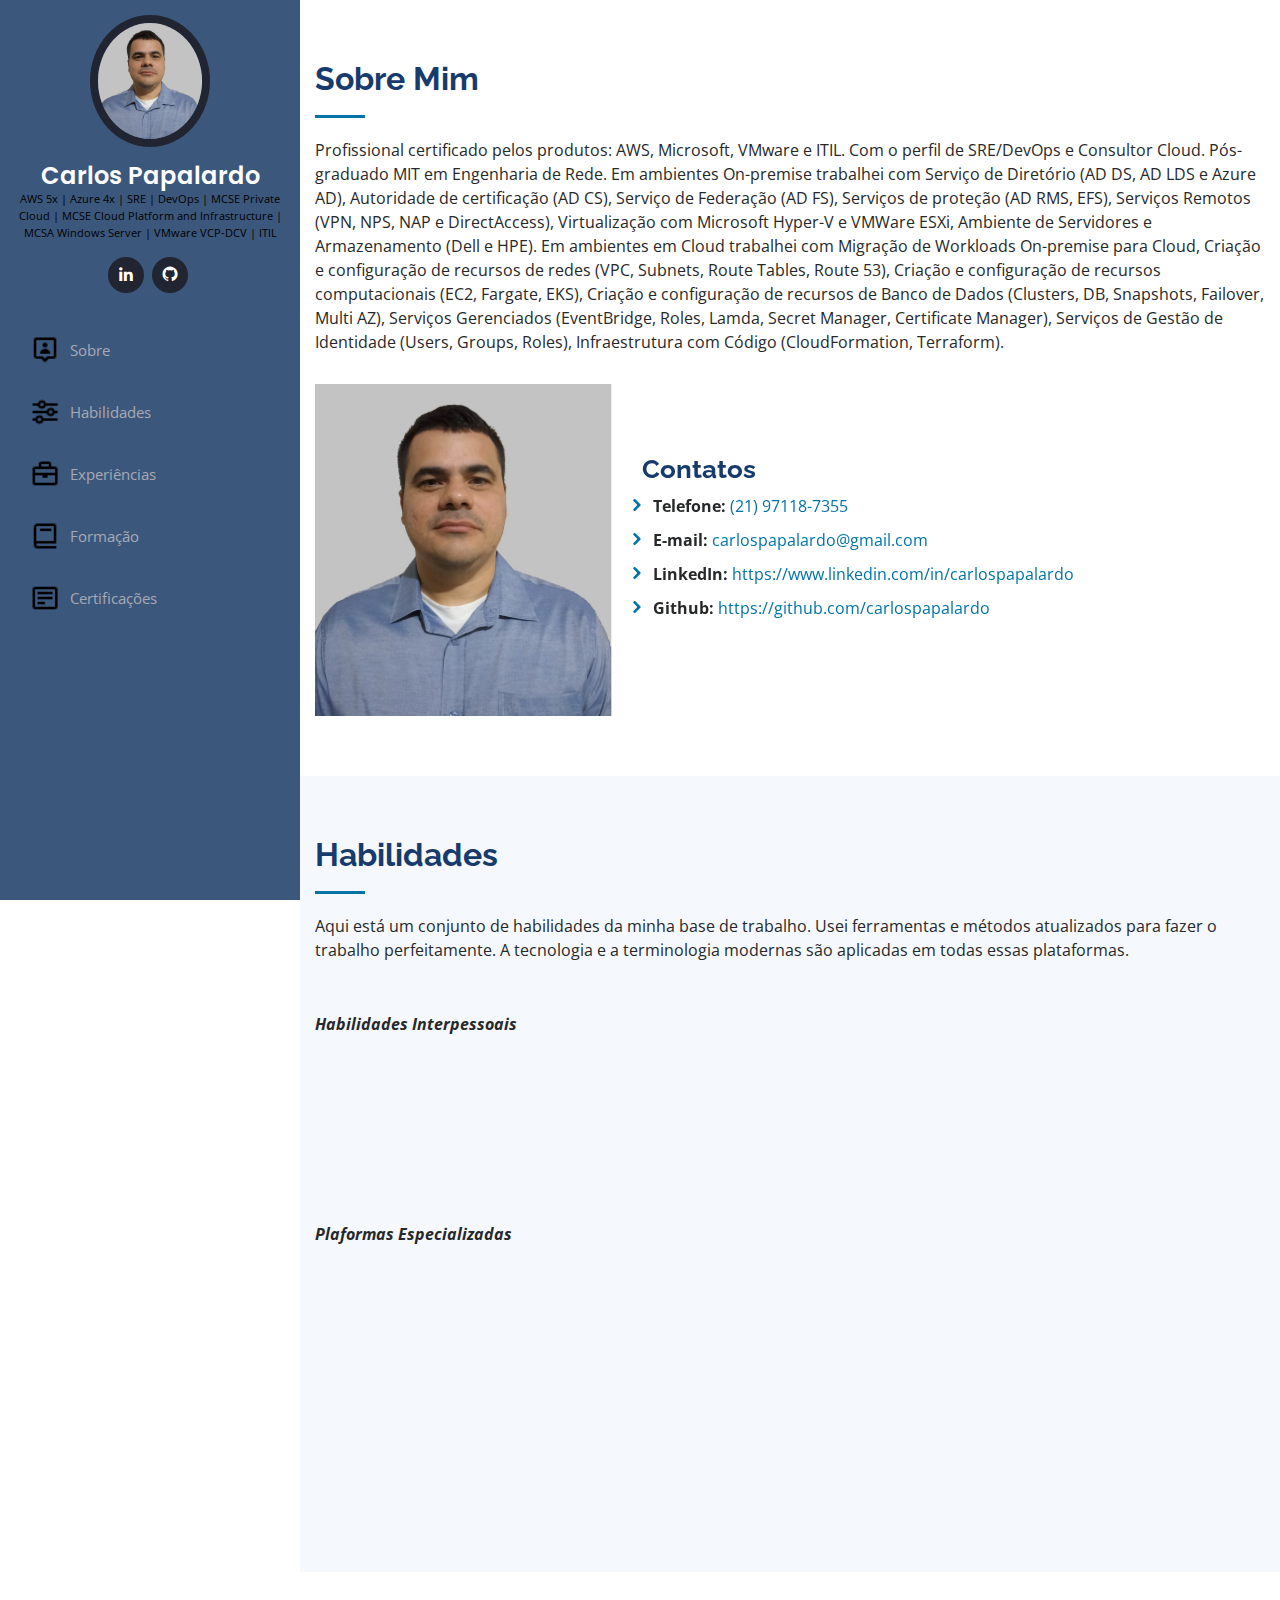
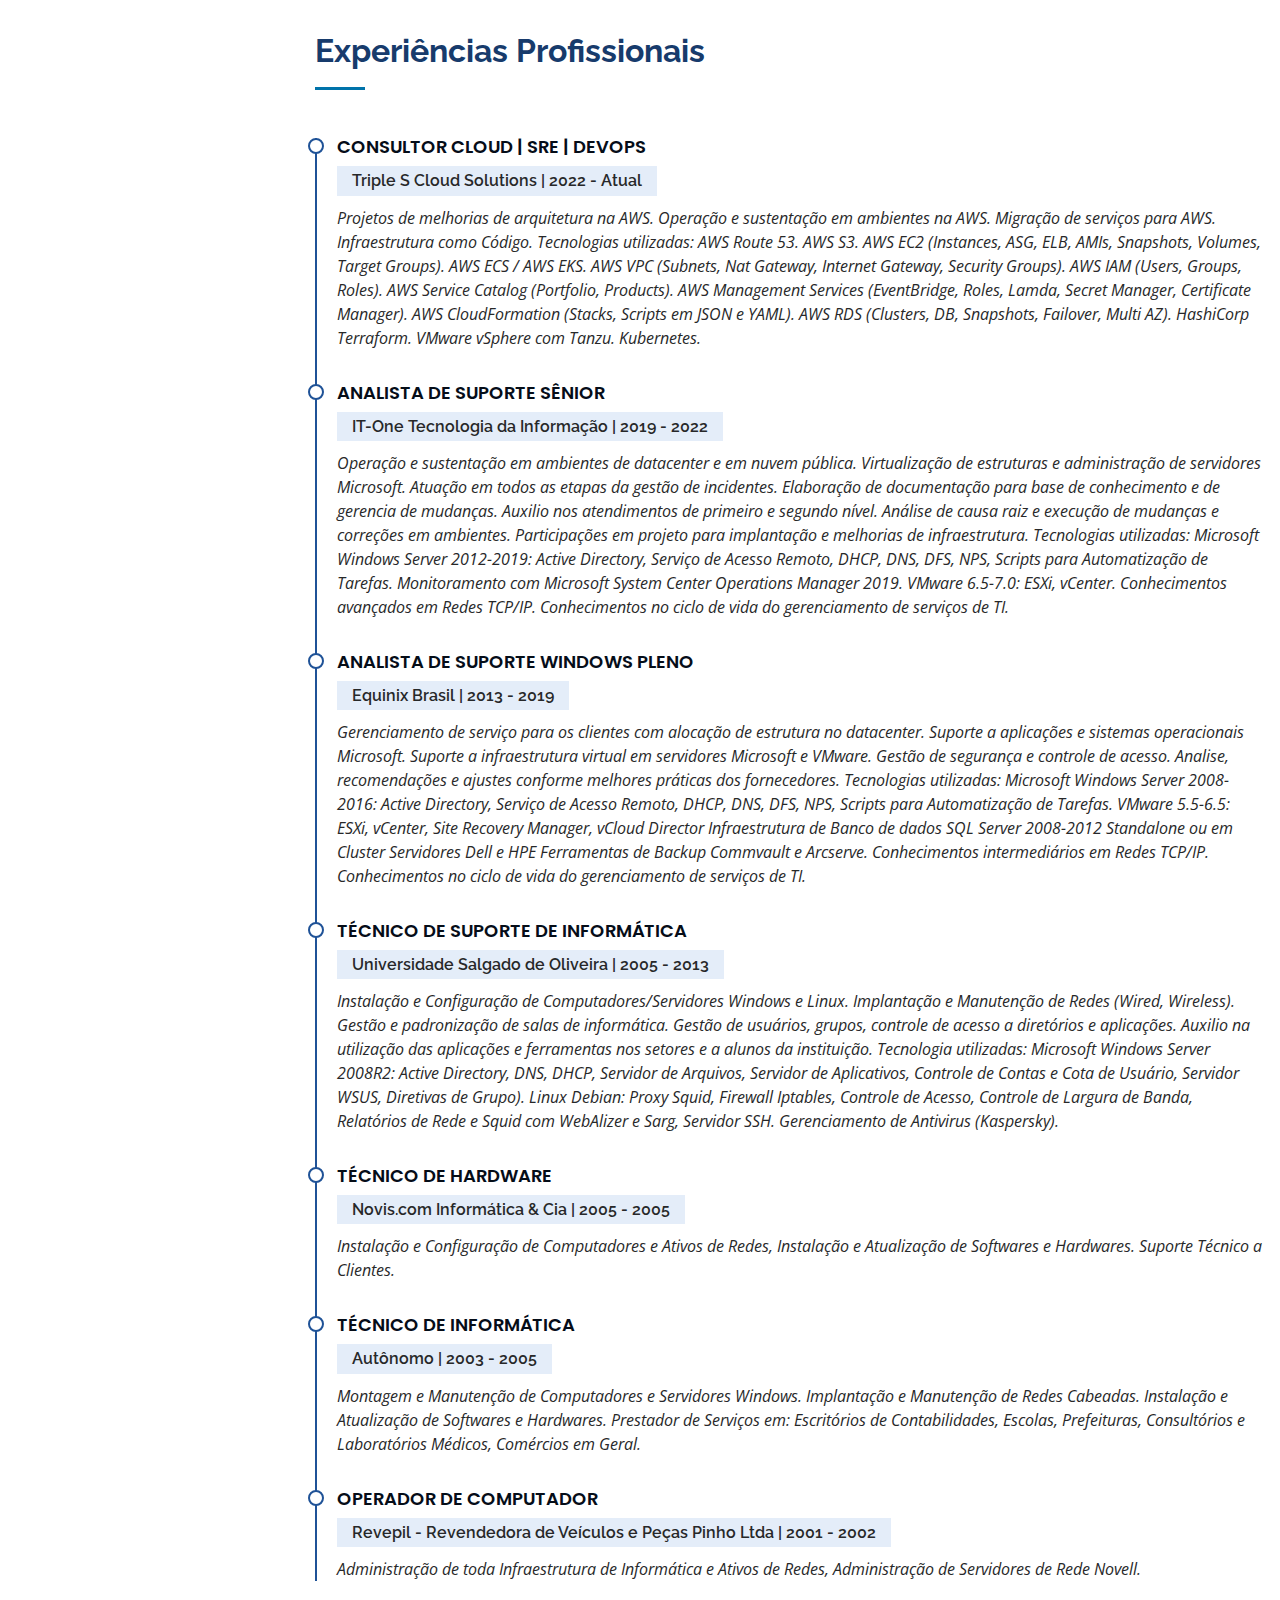
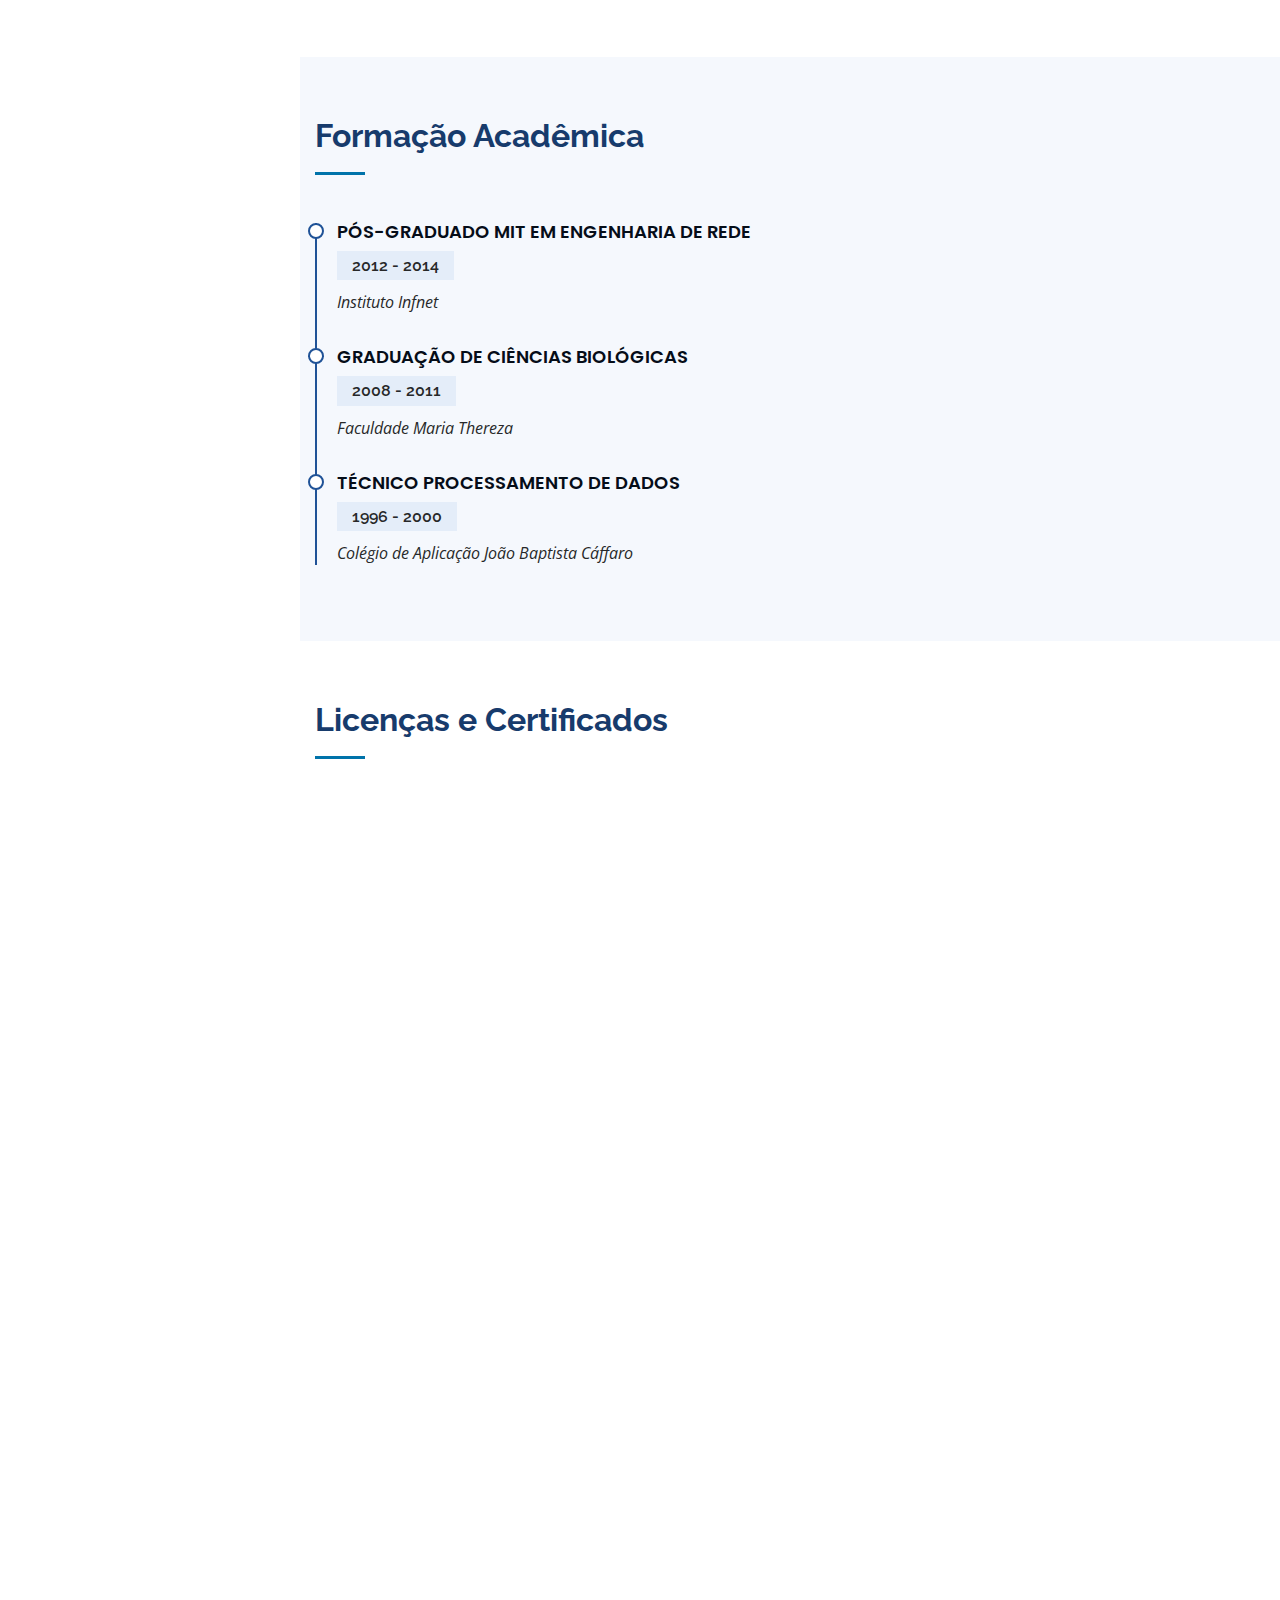
<file: index.html>
<!DOCTYPE html>
<html lang="en">

<head>
  <meta charset="UTF-8">
  <meta name="viewport" content="width=device-width, initial-scale=1.0">
  <title>Carlos Papalardo</title>

   <!-- Favicons -->
   <link href="assets/img/user-pin.png" rel="icon">
   <link href="assets/img/user-pin.png" rel="apple-touch-icon">
 
   <!-- Google Fonts -->
   <link
     href="https://fonts.googleapis.com/css?family=Open+Sans:300,300i,400,400i,600,600i,700,700i|Raleway:300,300i,400,400i,500,500i,600,600i,700,700i|Poppins:300,300i,400,400i,500,500i,600,600i,700,700i&display=swap"
     rel="stylesheet">
 
   <!-- Vendor CSS Files -->
   <link href="assets/vendor/bootstrap/css/bootstrap.min.css" rel="stylesheet">
   <link href="assets/vendor/icofont/icofont.min.css" rel="stylesheet">
   <link href="assets/vendor/boxicons/css/boxicons.min.css" rel="stylesheet">
   <link href="assets/vendor/venobox/venobox.css" rel="stylesheet">
   <link href="assets/vendor/owl.carousel/assets/owl.carousel.min.css" rel="stylesheet">
   <link href="assets/vendor/aos/aos.css" rel="stylesheet">
 
   <!-- Template Main CSS File -->
   <link href="assets/css/style.css" rel="stylesheet">
  </head>

  <body>

  <!-- ======= Mobile nav toggle button ======= -->
  <button type="button" class="mobile-nav-toggle d-xl-none" aria-label="Right Align"><i class="icofont-navigation-menu"></i></button>

  <!-- ======= Header ======= -->
  <header id="header">
    <div class="d-flex flex-column">
      <div class="profile">
        <img src="assets/img/carlospapalardo.jpg" alt="Carlos Papalardo" class="img-fluid rounded-circle" width="512" height="512">
        <h1 class="text-light"><a href="index.html">Carlos Papalardo</a></h1>
        <p class="text-center" style="font-size: 0.7em; color: black;">AWS 5x | Azure 4x | SRE | DevOps | MCSE Private Cloud | MCSE Cloud Platform and Infrastructure | MCSA Windows Server | VMware VCP-DCV | ITIL</p>
        <div class="social-links mt-3 text-center">
          <a href="https://www.linkedin.com/in/carlospapalardo" class="linkedin" target="_blank"><i class="bx bxl-linkedin"></i></a>
          <a href="https://github.com/carlospapalardo" class="github" target="_blank"><i class="bx bxl-github"></i></a>
        </div>
      </div>
      <nav class="nav-menu">
        <ul>
          <li><a rel="noopener" href="/#about"><img src="assets/img/user-pin.png" alt="Sobre" style="width: 30px; height: 30px; margin-right: 10px;"><span>Sobre</span></a></li>
          <li><a rel="noopener" href="/#skills"><img src="assets/img/slider-alt.png" alt="Habilidades" style="width: 30px; height: 30px; margin-right: 10px;"><span>Habilidades</span></a></li>
          <li><a rel="noopener" href="/#experiences"><img src="assets/img/briefcase.png" alt="Experiências" style="width: 30px; height: 30px; margin-right: 10px;"><span>Experiências</span></a></li>
          <li><a rel="noopener" href="/#educations"><img src="assets/img/book.png" alt="Formação" style="width: 30px; height: 30px; margin-right: 10px;"><span>Formação</span></a></li>
          <li><a rel="noopener" href="/#certifications"><img src="assets/img/detail.png" alt="Certificações" style="width: 30px; height: 30px; margin-right: 10px;"><span>Certificações</span></a></li>
        </ul>
      </nav><!-- .nav-menu -->
      <button type="button" class="mobile-nav-toggle d-xl-none" aria-label="Right Align"><i class="icofont-navigation-menu"></i></button>
    </div>
  </header><!-- End Header -->

  <main id="main">

    <!-- ======= About Section ======= -->
    <section id="about" class="about">
      <div class="container">
        <div class="section-title">
          <h2>Sobre Mim</h2>
          <p>Profissional certificado pelos produtos: AWS, Microsoft, VMware e ITIL. Com o perfil de SRE/DevOps e Consultor Cloud. Pós-graduado MIT em Engenharia de Rede.
            Em ambientes On-premise trabalhei com Serviço de Diretório (AD DS, AD LDS e Azure AD), Autoridade de certificação (AD CS), Serviço de Federação (AD FS), 
            Serviços de proteção (AD RMS, EFS), Serviços Remotos (VPN, NPS, NAP e DirectAccess), Virtualização com Microsoft Hyper-V e VMWare ESXi, Ambiente de Servidores e 
            Armazenamento (Dell e HPE).
            Em ambientes em Cloud trabalhei com Migração de Workloads On-premise para Cloud, Criação e configuração de recursos de redes (VPC, Subnets, Route Tables, Route 53),
            Criação e configuração de recursos computacionais (EC2, Fargate, EKS), Criação e configuração de recursos de Banco de Dados (Clusters, DB, Snapshots, Failover, Multi AZ),
            Serviços Gerenciados (EventBridge, Roles, Lamda, Secret Manager, Certificate Manager), Serviços de Gestão de Identidade (Users, Groups, Roles), Infraestrutura com Código (CloudFormation, Terraform).
          </p>
        </div>
        <div class="row about-me-row">
          <div class="col-lg-4" data-aos="fade-right">
            <img src="assets/img/carlospapalardo.jpg" class="img-fluid profile-image" alt="Carlos Papalardo" width="600" height="570">
          </div>
          <div class="col-lg-8 pt-4 pt-lg-0 content" data-aos="fade-left">
            <h3>Contatos</h3>
            <div class="row">
                <ul>
                  <li><i class="icofont-rounded-right"></i> <strong>Telefone:</strong> <a rel="noopener" href="tel:21971187355">(21) 97118-7355</a></li>
                  <li><i class="icofont-rounded-right"></i> <strong>E-mail:</strong> <a rel="noopener" href="mailto:carlospapalardo@gmail.com">carlospapalardo@gmail.com</a></li>
                  <li><i class="icofont-rounded-right"></i> <strong>LinkedIn:</strong> <a rel="noopener" href="https://www.linkedin.com/in/carlospapalardo">https://www.linkedin.com/in/carlospapalardo</a></li>
                  <li><i class="icofont-rounded-right"></i> <strong>Github:</strong> <a rel="noopener" href="https://github.com/carlospapalardo">https://github.com/carlospapalardo</a></li>                                    
                </ul>
              </div>
            </div>
          </div>
        </div>
      </div>
    </section><!-- End About Section -->

    <!-- ======= Skills Section ======= -->
    <section id="skills" class="skills section-bg">
      <div class="container">
        <div class="section-title">
          <h2>Habilidades</h2>
          <p>Aqui está um conjunto de habilidades da minha base de trabalho. Usei ferramentas e métodos atualizados para fazer o trabalho perfeitamente.
          A tecnologia e a terminologia modernas são aplicadas em todas essas plataformas.
          </p>
        </div>
        <p style="margin-top: 20px;"><strong><i>Habilidades Interpessoais</i></strong></p>
        <div class="row skills-content">
          <div class="col-lg-6" data-aos="fade-up" data-aos-delay="100">
            <div class="progress">
              <span class="skill">Comunicação<i class="val">95%</i></span>
              <div class="progress-bar-wrap">
                <div class="progress-bar" aria-valuenow="95" aria-valuemin="0" aria-valuemax="100"></div>
              </div>
            </div>
            <div class="progress">
              <span class="skill">Auto Desenvolvimento<i class="val">100%</i></span>
              <div class="progress-bar-wrap">
                <div class="progress-bar" aria-valuenow="100" aria-valuemin="0" aria-valuemax="100"></div>
              </div>
            </div>
            <div class="progress">
              <span class="skill">Trabalho em Equipe<i class="val">85%</i></span>
              <div class="progress-bar-wrap">
                <div class="progress-bar" aria-valuenow="85" aria-valuemin="0" aria-valuemax="100"></div>
              </div>
            </div>
          </div>
          <div class="col-lg-6" data-aos="fade-up" data-aos-delay="100">
            <div class="progress">
              <span class="skill">Proatividade<i class="val">100%</i></span>
              <div class="progress-bar-wrap">
                <div class="progress-bar" aria-valuenow="100" aria-valuemin="0" aria-valuemax="100"></div>
              </div>
            </div>
            <div class="progress">
              <span class="skill">Mentalidade de Crescimento<i class="val">95%</i></span>
              <div class="progress-bar-wrap">
                <div class="progress-bar" aria-valuenow="95" aria-valuemin="0" aria-valuemax="100"></div>
              </div>
            </div>
            <div class="progress">
              <span class="skill">Persistência<i class="val">85%</i></span>
              <div class="progress-bar-wrap">
                <div class="progress-bar" aria-valuenow="85" aria-valuemin="0" aria-valuemax="100"></div>
              </div>
            </div>
          </div>
        </div>
        <p style="margin-top: 20px;"><strong><i>Plaformas Especializadas</i></strong></p>
        <div class="row skills-content">
          <div class="col-lg-6" data-aos="fade-up" data-aos-delay="100">
            <div class="progress">
              <span class="skill">AWS<i class="val">85%</i></span>
              <div class="progress-bar-wrap">
                <div class="progress-bar" aria-valuenow="85" aria-valuemin="0" aria-valuemax="100"></div>
              </div>
            </div>
            <div class="progress">
              <span class="skill">Azure<i class="val">75%</i></span>
              <div class="progress-bar-wrap">
                <div class="progress-bar" aria-valuenow="75" aria-valuemin="0" aria-valuemax="100"></div>
              </div>
            </div>
            <div class="progress">
              <span class="skill">Windows/Linux<i class="val">85%</i></span>
              <div class="progress-bar-wrap">
                <div class="progress-bar" aria-valuenow="85" aria-valuemin="0" aria-valuemax="100"></div>
              </div>
            </div>
            <div class="progress">
              <span class="skill">Virtualização<i class="val">95%</i></span>
              <div class="progress-bar-wrap">
                <div class="progress-bar" aria-valuenow="95" aria-valuemin="0" aria-valuemax="100"></div>
              </div>
            </div>
            <div class="progress">
              <span class="skill">Kubernetes/Docker<i class="val">85%</i></span>
              <div class="progress-bar-wrap">
                <div class="progress-bar" aria-valuenow="85" aria-valuemin="0" aria-valuemax="100"></div>
              </div>
            </div>
          </div>
          <div class="col-lg-6" data-aos="fade-up" data-aos-delay="100">
            <div class="progress">
              <span class="skill">Redes TCP/IP<i class="val">75%</i></span>
              <div class="progress-bar-wrap">
                <div class="progress-bar" aria-valuenow="75" aria-valuemin="0" aria-valuemax="100"></div>
              </div>
            </div>
            <div class="progress">
              <span class="skill">Infraestrutura como Código<i class="val">65%</i></span>
              <div class="progress-bar-wrap">
                <div class="progress-bar" aria-valuenow="65" aria-valuemin="0" aria-valuemax="100"></div>
              </div>
            </div>
            <div class="progress">
              <span class="skill">Scripts<i class="val">85%</i></span>
              <div class="progress-bar-wrap">
                <div class="progress-bar" aria-valuenow="85" aria-valuemin="0" aria-valuemax="100"></div>
              </div>
            </div>
            <div class="progress">
              <span class="skill">Monitoramento/Observabilidade<i class="val">65%</i></span>
              <div class="progress-bar-wrap">
                <div class="progress-bar" aria-valuenow="65" aria-valuemin="0" aria-valuemax="100"></div>
              </div>
            </div>
            <div class="progress">
              <span class="skill">Infraestrutura<i class="val">85%</i></span>
              <div class="progress-bar-wrap">
                <div class="progress-bar" aria-valuenow="85" aria-valuemin="0" aria-valuemax="100"></div>
              </div>
            </div>
          </div>
      </div>
    </section><!-- End Skills Section -->

    <!-- ======= Experiences Section ======= -->
    <section id="experiences" class="experiences">
      <div class="container">
        <div class="section-title">
          <h2>Experiências Profissionais</h2>
        </div>
        <div class="experiences-content">
              <div class="experiences-item">
                <h4>Consultor Cloud | SRE | DevOps</h4>
                <h5>Triple S Cloud Solutions | 2022 - Atual</h5>
                <p><em>Projetos de melhorias de arquitetura na AWS. Operação e sustentação em ambientes na AWS. Migração de serviços para AWS. Infraestrutura como Código. Tecnologias utilizadas: AWS Route 53. AWS S3. AWS EC2 (Instances, ASG, ELB, AMIs, Snapshots, Volumes, Target Groups). AWS ECS / AWS EKS. AWS VPC (Subnets, Nat Gateway, Internet Gateway, Security Groups). AWS IAM (Users, Groups, Roles). AWS Service Catalog (Portfolio, Products). AWS Management Services (EventBridge, Roles, Lamda, Secret Manager, Certificate Manager). AWS CloudFormation (Stacks, Scripts em JSON e YAML). AWS RDS (Clusters, DB, Snapshots, Failover, Multi AZ). HashiCorp Terraform. VMware vSphere com Tanzu. Kubernetes.</em></p>
              </div>
                <div class="experiences-item">
                  <h4>Analista de Suporte Sênior</h4>
                  <h5>IT-One Tecnologia da Informação | 2019 - 2022</h5>
                  <p><em>Operação e sustentação em ambientes de datacenter e em nuvem pública. Virtualização de estruturas e administração de servidores Microsoft. Atuação em todos as etapas da gestão de incidentes. Elaboração de documentação para base de conhecimento e de gerencia de mudanças. Auxilio nos atendimentos de primeiro e segundo nível. Análise de causa raiz e execução de mudanças e correções em ambientes. Participações em projeto para implantação e melhorias de infraestrutura. Tecnologias utilizadas: Microsoft Windows Server 2012-2019: Active Directory, Serviço de Acesso Remoto, DHCP, DNS, DFS, NPS, Scripts para Automatização de Tarefas. Monitoramento com Microsoft System Center Operations Manager 2019. VMware 6.5-7.0: ESXi, vCenter. Conhecimentos avançados em Redes TCP/IP. Conhecimentos no ciclo de vida do gerenciamento de serviços de TI.</em></p>
              </div>
                <div class="experiences-item">
                  <h4>Analista de Suporte Windows Pleno</h4>
                  <h5>Equinix Brasil | 2013 - 2019</h5>
                  <p><em>Gerenciamento de serviço para os clientes com alocação de estrutura no datacenter. Suporte a aplicações e sistemas operacionais Microsoft. Suporte a infraestrutura virtual em servidores Microsoft e VMware. Gestão de segurança e controle de acesso. Analise, recomendações e ajustes conforme melhores práticas dos fornecedores. Tecnologias utilizadas: Microsoft Windows Server 2008-2016: Active Directory, Serviço de Acesso Remoto, DHCP, DNS, DFS, NPS, Scripts para Automatização de Tarefas. VMware 5.5-6.5: ESXi, vCenter, Site Recovery Manager, vCloud Director Infraestrutura de Banco de dados SQL Server 2008-2012 Standalone ou em Cluster Servidores Dell e HPE Ferramentas de Backup Commvault e Arcserve. Conhecimentos intermediários em Redes TCP/IP. Conhecimentos no ciclo de vida do gerenciamento de serviços de TI.</em></p>
              </div>
                <div class="experiences-item">
                  <h4>Técnico de Suporte de Informática</h4>
                  <h5>Universidade Salgado de Oliveira | 2005 - 2013</h5>
                  <p><em>Instalação e Configuração de Computadores/Servidores Windows e Linux. Implantação e Manutenção de Redes (Wired, Wireless). Gestão e padronização de salas de informática. Gestão de usuários, grupos, controle de acesso a diretórios e aplicações. Auxilio na utilização das aplicações e ferramentas nos setores e a alunos da instituição. Tecnologia utilizadas: Microsoft Windows Server 2008R2: Active Directory, DNS, DHCP, Servidor de Arquivos, Servidor de Aplicativos, Controle de Contas e Cota de Usuário, Servidor WSUS, Diretivas de Grupo). Linux Debian: Proxy Squid, Firewall Iptables, Controle de Acesso, Controle de Largura de Banda, Relatórios de Rede e Squid com WebAlizer e Sarg, Servidor SSH. Gerenciamento de Antivirus (Kaspersky).</em></p>
              </div>
                <div class="experiences-item">
                  <h4>Técnico de Hardware</h4>
                  <h5>Novis.com Informática & Cia | 2005 - 2005</h5>
                  <p><em>Instalação e Configuração de Computadores e Ativos de Redes, Instalação e Atualização de Softwares e Hardwares. Suporte Técnico a Clientes.</em></p>
              </div>
                <div class="experiences-item">
                  <h4>Técnico de Informática</h4>
                  <h5>Autônomo | 2003 - 2005</h5>
                  <p><em>Montagem e Manutenção de Computadores e Servidores Windows. Implantação e Manutenção de Redes Cabeadas. Instalação e Atualização de Softwares e Hardwares. Prestador de Serviços em: Escritórios de Contabilidades, Escolas, Prefeituras, Consultórios e Laboratórios Médicos, Comércios em Geral.</em></p>
              </div>
                <div class="experiences-item">
                  <h4>Operador de computador</h4>
                  <h5>Revepil - Revendedora de Veículos e Peças Pinho Ltda | 2001 - 2002</h5>
                  <p><em>Administração de toda Infraestrutura de Informática e Ativos de Redes, Administração de Servidores de Rede Novell.</em></p>
              </div>
            </div>
        </div>
      </div>
    </section><!-- End Experiences Section -->

    <!-- ======= Educations Section ======= -->
    <section id="educations" class="educations section-bg">
      <div class="container">
        <div class="section-title">
          <h2>Formação Acadêmica</h2>
        </div>
        <div class="educations-content">
              <div class="educations-item">
                <h4>Pós-graduado MIT em Engenharia de Rede</h4>
                <h5>2012 - 2014</h5>
                <p><em>Instituto Infnet</em></p>
              </div>
              <div class="educations-item">
                <h4>Graduação de Ciências Biológicas</h4>
                <h5>2008 - 2011</h5>
                <p><em>Faculdade Maria Thereza</em></p>
              </div>
              <div class="educations-item">
                <h4>Técnico Processamento de Dados</h4>
                <h5>1996 - 2000</h5>
                <p><em>Colégio de Aplicação João Baptista Cáffaro</em></p>
              </div>
            </div>
        </div>
      </div>
    </section><!-- End Educations Section -->

    <!-- ======= Certifications Section ======= -->
    <section id="certifications" class="certifications">
      <div class="container">
        <div class="section-title">
          <h2>Licenças e Certificados</h2>
        </div>
        <div class="certifications-content">
          <div class="row">
            <div class="col-lg-6" data-aos="fade-up" data-aos-delay="100">
              <div class="certifications-item">
                <h4>AWS Certified DevOps Engineer Professional</h4>
                <h5>2025</h5>
              </div>
              <div class="certifications-item">
                <h4>AWS Certified Developer Associate</h4>
                <h5>2024</h5>
              </div>
              <div class="certifications-item">
                <h4>AWS Certified Solutions Architect Professional</h4>
                <h5>2023</h5>
              </div>
              <div class="certifications-item">
                <h4>AWS Certified Solutions Architect Associate</h4>
                <h5>2022</h5>
              </div>
              <div class="certifications-item">
                <h4>AWS Certified Cloud Practitioner Foundational</h4>
                <h5>2022</h5>
              </div>
              <div class="certifications-item">
                <h4>Azure Solutions Architect</h4>
                <h5>2021</h5>
              </div>
              <div class="certifications-item">
                <h4>Azure Security Engineer Associate</h4>
                <h5>2021</h5>
              </div>
              <div class="certifications-item">
                <h4>Azure Administrator Associate</h4>
                <h5>2020</h5>
              </div>
              <div class="certifications-item">
                <h4>Azure Fundamentals</h4>
                <h5>2020</h4>
              </div>
            </div>
            <div class="col-lg-6" data-aos="fade-up" data-aos-delay="100">
              <div class="certifications-item">
                <h4>VMware Certified Professional – Data Center Virtualization 2019</h4>
                <h5>2019</h5>
              </div>
              <div class="certifications-item">
                <h4>MCSA: Windows Server 2016</h4>
                <h5>2018</h5>
              </div>
              <div class="certifications-item">
                <h4>VMware Certified Professional - Data Center Virtualization 6.0</h4>
                <h5>2017</h5>
              </div>
              <div class="certifications-item">
                <h4>MCSE: Cloud Platform and Infrastruture</h4>
                <h5>2016</h5>
              </div>
              <div class="certifications-item">
                <h4>MCSE: Private Cloud</h4>
                <h5>2016</h5>
              </div>
              <div class="certifications-item">
                <h4>MCSA: Windows Server 2012</h4>
                <h5>2015</h5>
              </div>
              <div class="certifications-item">
                <h4>MCP: Microsoft Certified Professional</h4>
                <h5>2015</h5>
              </div>
              <div class="certifications-item">
                <h4>ITIL v3 Foundation</h4>
                <h5>2014</h5>
              </div>
            </div>
          </div>
        </div>
      </div>
    </section><!-- End Certifications Section -->

  </main><!-- End #main -->

  <a rel="noopener" href="#" class="back-to-top"><i class="icofont-simple-up"></i></a>

  <!-- Vendor JS Files -->
  <script src="assets/vendor/jquery/jquery.min.js"></script>
  <script src="assets/vendor/bootstrap/js/bootstrap.bundle.min.js"></script>
  <script src="assets/vendor/jquery.easing/jquery.easing.min.js"></script>
  <script src="assets/vendor/waypoints/jquery.waypoints.min.js"></script>
  <script src="assets/vendor/counterup/counterup.min.js"></script>
  <script src="assets/vendor/isotope-layout/isotope.pkgd.min.js"></script>
  <script src="assets/vendor/venobox/venobox.min.js"></script>
  <script src="assets/vendor/owl.carousel/owl.carousel.min.js"></script>
  <script src="assets/vendor/typed.js/typed.min.js"></script>
  <script src="assets/vendor/aos/aos.js"></script>

  <!-- Template Main JS File -->
  <script src="assets/js/main.js"></script>

</body>

</html>
</file>
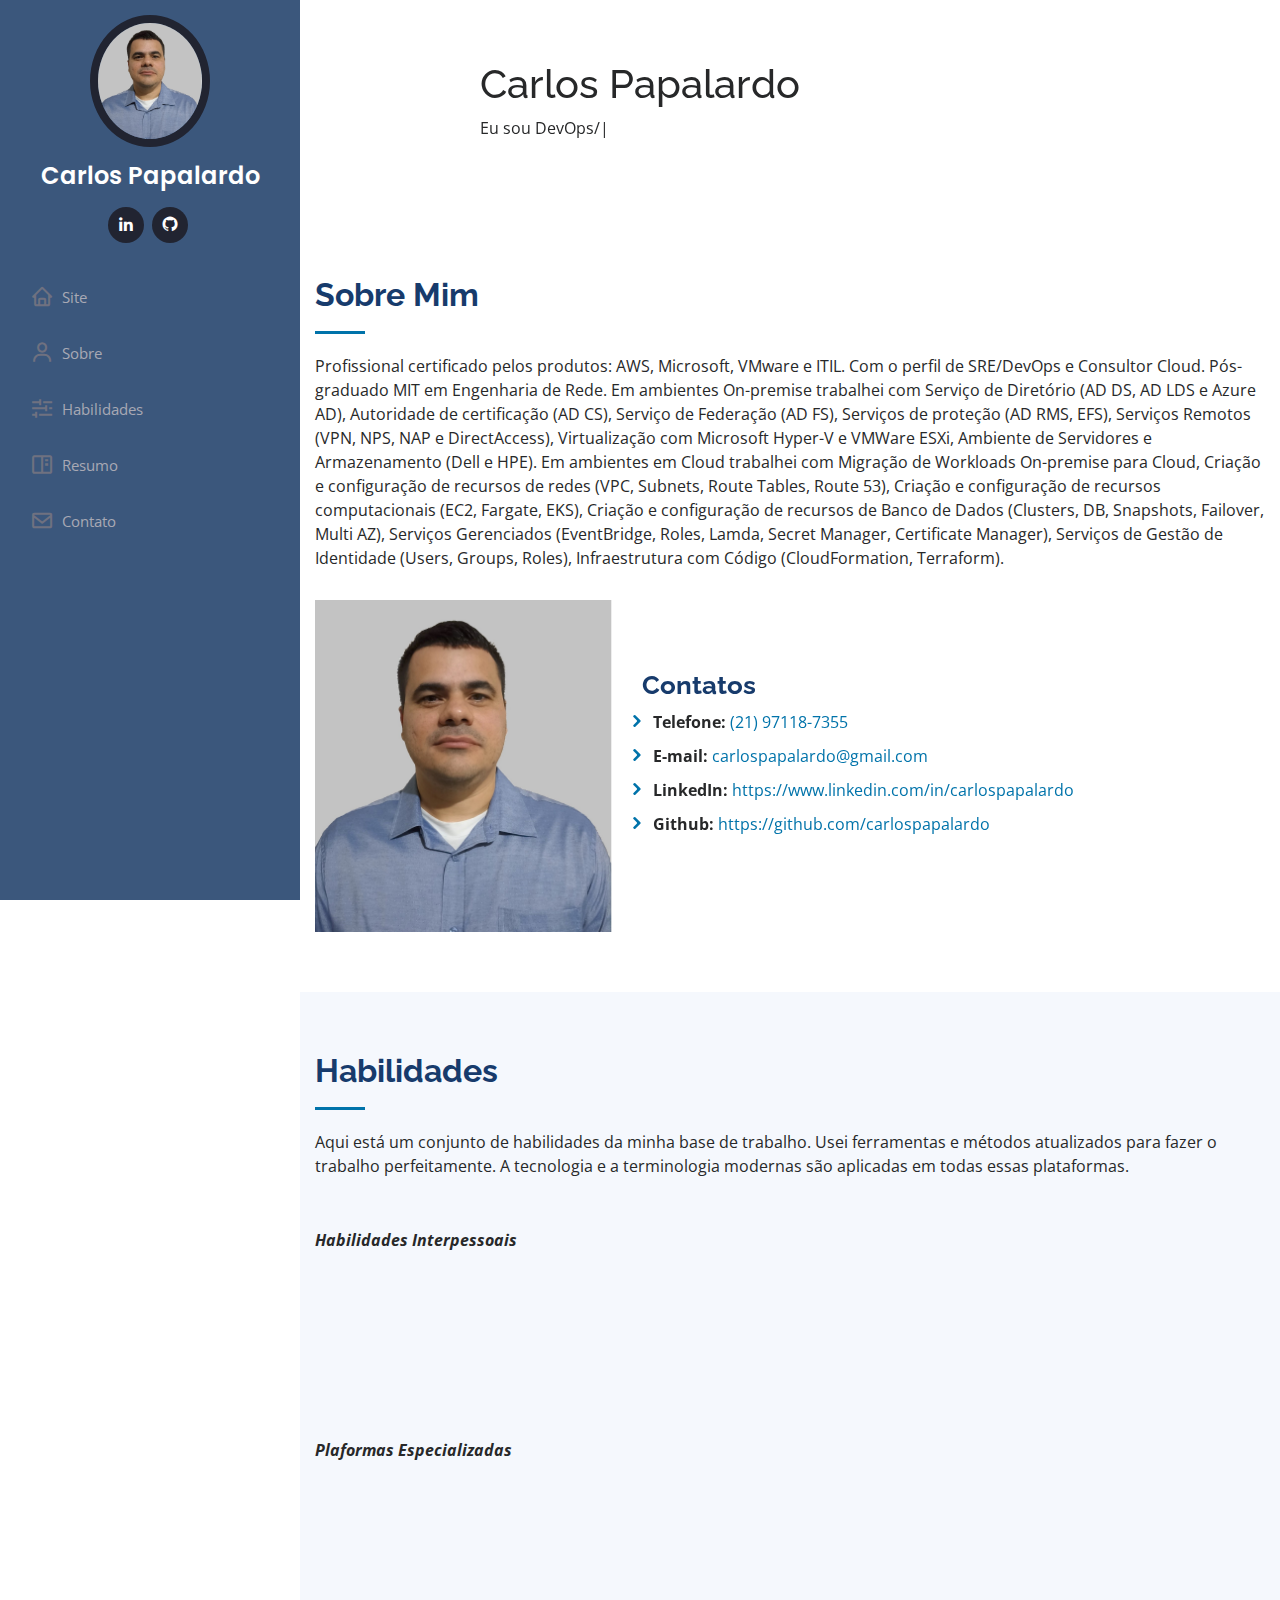
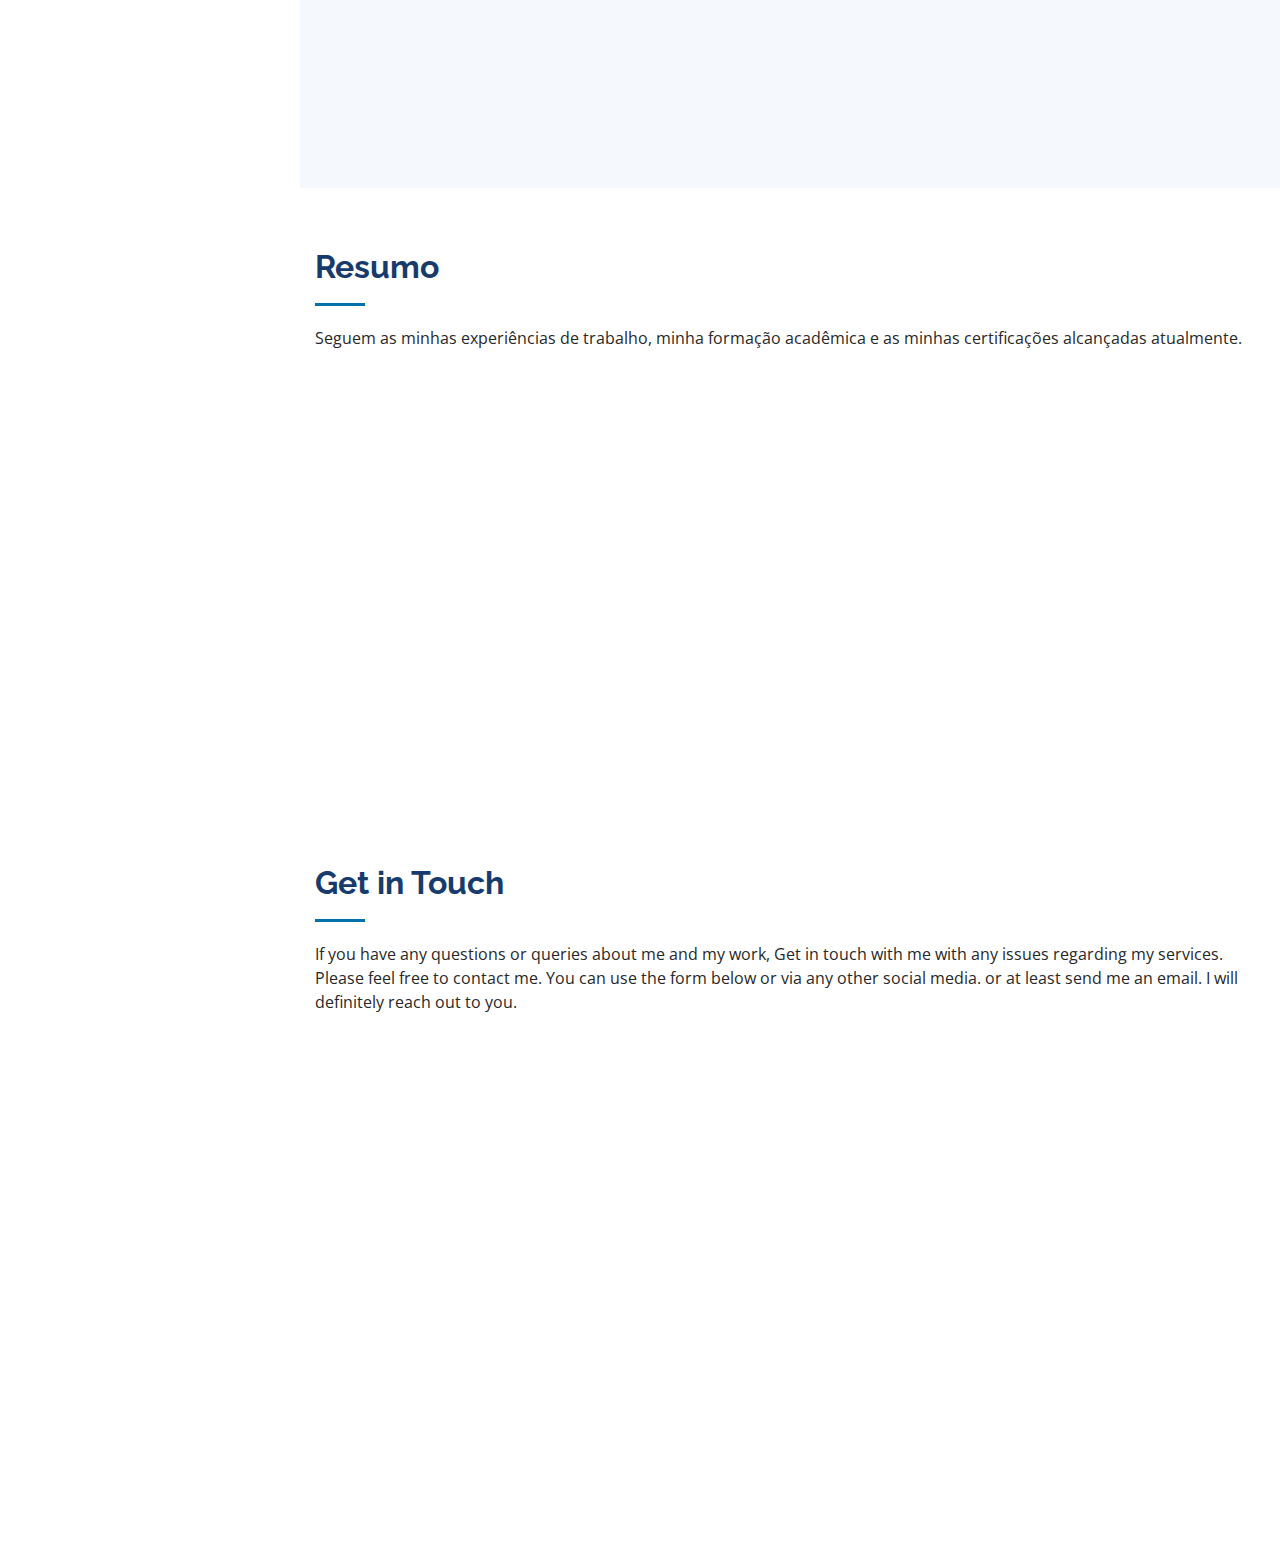
<file: index2.html>
<!DOCTYPE html>
<html lang="en">

<head>
  <meta charset="UTF-8">
  <meta name="viewport" content="width=device-width, initial-scale=1.0">
  <title>Carlos Papalardo</title>
  
  <!-- Google Fonts -->
  <link href="https://fonts.googleapis.com/css?family=Open+Sans:300,300i,400,400i,600,600i,700,700i|Raleway:300,300i,400,400i,500,500i,600,600i,700,700i|Poppins:300,300i,400,400i,500,500i,600,600i,700,700i&display=swap" rel="stylesheet">

  <!-- Vendor CSS Files -->
  <link href="assets/vendor/bootstrap/css/bootstrap.min.css" rel="stylesheet">
  <link href="assets/vendor/icofont/icofont.min.css" rel="stylesheet">
  <link href="assets/vendor/boxicons/css/boxicons.min.css" rel="stylesheet">
  <link href="assets/vendor/venobox/venobox.css" rel="stylesheet">
  <link href="assets/vendor/owl.carousel/assets/owl.carousel.min.css" rel="stylesheet">
  <link href="assets/vendor/aos/aos.css" rel="stylesheet">

  <!-- Template Main CSS File -->
  <link href="assets/css/style.css" rel="stylesheet">
  </head>

  <body>

  <!-- ======= Mobile nav toggle button ======= -->
  <button type="button" class="mobile-nav-toggle d-xl-none" aria-label="Right Align"><i class="icofont-navigation-menu"></i></button>

  <!-- ======= Header ======= -->
  <header id="header">
    <div class="d-flex flex-column">

      <div class="profile">
        <img src="assets/img/carlospapalardo.jpg" alt="Carlos Papalardo" class="img-fluid rounded-circle" width="512" height="512">
        <h1 class="text-light"><a href="index.html">Carlos Papalardo</a></h1>
        <div class="social-links mt-3 text-center">
          <a href="https://www.linkedin.com/in/carlospapalardo" class="linkedin" target="_blank"><i class="bx bxl-linkedin"></i></a>
          <a href="https://github.com/carlospapalardo" class="github" target="_blank"><i class="bx bxl-github"></i></a>
        </div>
      </div>

      <nav class="nav-menu">
        <ul>
          <li><a rel="noopener" href="#hero"><i class="bx bx-home"></i> <span>Site</span></a></li>
          <li><a rel="noopener" href="/#about"><i class="bx bx-user"></i> <span>Sobre</span></a></li>
          <li><a rel="noopener" href="/#skills"><i class="bx bx-slider"></i> <span>Habilidades</span></a></li>          
          <li><a rel="noopener" href="/#resume"><i class="bx bx-book-content"></i>Resumo</a></li>         
          <li><a rel="noopener" href="/#contact"><i class="bx bx-envelope"></i> Contato</a></li>
        </ul>
      </nav><!-- .nav-menu -->
      <button type="button" class="mobile-nav-toggle d-xl-none" aria-label="Right Align"><i class="icofont-navigation-menu"></i></button>

    </div>
  </header><!-- End Header -->

  <!-- ======= Hero Section ======= -->
  <section id="hero" class="d-flex flex-column justify-content-center align-items-center">
    <div class="hero-container" data-aos="fade-in">
      <h1>Carlos Papalardo</h1>
      <p>Eu sou <span class="typed" data-typed-items="DevOps/SRE, Consultor Cloud, Analista de Infraestrutura"></span></p>
    </div>
  </section><!-- End Hero -->

  <main id="main">

    <!-- ======= About Section ======= -->
    <section id="about" class="about">
      <div class="container">

        <div class="section-title">
          <h2>Sobre Mim</h2>
          <p>Profissional certificado pelos produtos: AWS, Microsoft, VMware e ITIL. Com o perfil de SRE/DevOps e Consultor Cloud. Pós-graduado MIT em Engenharia de Rede.
            Em ambientes On-premise trabalhei com Serviço de Diretório (AD DS, AD LDS e Azure AD), Autoridade de certificação (AD CS), Serviço de Federação (AD FS), 
            Serviços de proteção (AD RMS, EFS), Serviços Remotos (VPN, NPS, NAP e DirectAccess), Virtualização com Microsoft Hyper-V e VMWare ESXi, Ambiente de Servidores e 
            Armazenamento (Dell e HPE).
            Em ambientes em Cloud trabalhei com Migração de Workloads On-premise para Cloud, Criação e configuração de recursos de redes (VPC, Subnets, Route Tables, Route 53),
            Criação e configuração de recursos computacionais (EC2, Fargate, EKS), Criação e configuração de recursos de Banco de Dados (Clusters, DB, Snapshots, Failover, Multi AZ),
            Serviços Gerenciados (EventBridge, Roles, Lamda, Secret Manager, Certificate Manager), Serviços de Gestão de Identidade (Users, Groups, Roles), Infraestrutura com Código (CloudFormation, Terraform).
          </p>
        </div>

        <div class="row about-me-row">
          <div class="col-lg-4" data-aos="fade-right">
            <img src="assets/img/carlospapalardo.jpg" class="img-fluid profile-image" alt="Carlos Papalardo" width="600" height="570">
          </div>
          <div class="col-lg-8 pt-4 pt-lg-0 content" data-aos="fade-left">
            <h3>Contatos</h3>
            <div class="row">
                <ul>
                  <li><i class="icofont-rounded-right"></i> <strong>Telefone:</strong> <a rel="noopener" href="tel:21971187355">(21) 97118-7355</a></li>
                  <li><i class="icofont-rounded-right"></i> <strong>E-mail:</strong> <a rel="noopener" href="mailto:carlospapalardo@gmail.com">carlospapalardo@gmail.com</a></li>
                  <li><i class="icofont-rounded-right"></i> <strong>LinkedIn:</strong> <a rel="noopener" href="https://www.linkedin.com/in/carlospapalardo">https://www.linkedin.com/in/carlospapalardo</a></li>
                  <li><i class="icofont-rounded-right"></i> <strong>Github:</strong> <a rel="noopener" href="https://github.com/carlospapalardo">https://github.com/carlospapalardo</a></li>                                    
                </ul>
              </div>
            </div>
          </div>
        </div>

      </div>
    </section><!-- End About Section -->

    <!-- ======= Skills Section ======= -->
    <section id="skills" class="skills section-bg">
      <div class="container">

        <div class="section-title">
          <h2>Habilidades</h2>
          <p>Aqui está um conjunto de habilidades da minha base de trabalho. Usei ferramentas e métodos atualizados para fazer o trabalho perfeitamente.
          A tecnologia e a terminologia modernas são aplicadas em todas essas plataformas.
          </p>
        </div>
        <p style="margin-top: 20px;"><strong><i>Habilidades Interpessoais</i></strong></p>
        <div class="row skills-content">

          <div class="col-lg-6" data-aos="fade-up" data-aos-delay="100">

            <div class="progress">
              <span class="skill">Comunicação<i class="val">95%</i></span>
              <div class="progress-bar-wrap">
                <div class="progress-bar" aria-valuenow="95" aria-valuemin="0" aria-valuemax="100"></div>
              </div>
            </div>

            <div class="progress">
              <span class="skill">Auto Desenvolvimento<i class="val">100%</i></span>
              <div class="progress-bar-wrap">
                <div class="progress-bar" aria-valuenow="100" aria-valuemin="0" aria-valuemax="100"></div>
              </div>
            </div>

            <div class="progress">
              <span class="skill">Trabalho em Equipe<i class="val">85%</i></span>
              <div class="progress-bar-wrap">
                <div class="progress-bar" aria-valuenow="85" aria-valuemin="0" aria-valuemax="100"></div>
              </div>
            </div>

          </div>

          <div class="col-lg-6" data-aos="fade-up" data-aos-delay="100">

            <div class="progress">
              <span class="skill">Proatividade<i class="val">100%</i></span>
              <div class="progress-bar-wrap">
                <div class="progress-bar" aria-valuenow="100" aria-valuemin="0" aria-valuemax="100"></div>
              </div>
            </div>

            <div class="progress">
              <span class="skill">Mentalidade de Crescimento<i class="val">95%</i></span>
              <div class="progress-bar-wrap">
                <div class="progress-bar" aria-valuenow="95" aria-valuemin="0" aria-valuemax="100"></div>
              </div>
            </div>

            <div class="progress">
              <span class="skill">Persistência<i class="val">85%</i></span>
              <div class="progress-bar-wrap">
                <div class="progress-bar" aria-valuenow="85" aria-valuemin="0" aria-valuemax="100"></div>
              </div>
            </div>

          </div>

        </div>
        <p style="margin-top: 20px;"><strong><i>Plaformas Especializadas</i></strong></p>
        <div class="row skills-content">

          <div class="col-lg-6" data-aos="fade-up" data-aos-delay="100">

            <div class="progress">
              <span class="skill">AWS<i class="val">85%</i></span>
              <div class="progress-bar-wrap">
                <div class="progress-bar" aria-valuenow="85" aria-valuemin="0" aria-valuemax="100"></div>
              </div>
            </div>

            <div class="progress">
              <span class="skill">Azure<i class="val">75%</i></span>
              <div class="progress-bar-wrap">
                <div class="progress-bar" aria-valuenow="75" aria-valuemin="0" aria-valuemax="100"></div>
              </div>
            </div>

            <div class="progress">
              <span class="skill">Windows/Linux<i class="val">85%</i></span>
              <div class="progress-bar-wrap">
                <div class="progress-bar" aria-valuenow="85" aria-valuemin="0" aria-valuemax="100"></div>
              </div>
            </div>

            <div class="progress">
              <span class="skill">Virtualização<i class="val">95%</i></span>
              <div class="progress-bar-wrap">
                <div class="progress-bar" aria-valuenow="95" aria-valuemin="0" aria-valuemax="100"></div>
              </div>
            </div>

            <div class="progress">
              <span class="skill">Kubernetes/Docker<i class="val">85%</i></span>
              <div class="progress-bar-wrap">
                <div class="progress-bar" aria-valuenow="85" aria-valuemin="0" aria-valuemax="100"></div>
              </div>
            </div>

          </div>

          <div class="col-lg-6" data-aos="fade-up" data-aos-delay="100">

            <div class="progress">
              <span class="skill">Redes TCP/IP<i class="val">75%</i></span>
              <div class="progress-bar-wrap">
                <div class="progress-bar" aria-valuenow="75" aria-valuemin="0" aria-valuemax="100"></div>
              </div>
            </div>

            <div class="progress">
              <span class="skill">Infraestrutura como Código<i class="val">65%</i></span>
              <div class="progress-bar-wrap">
                <div class="progress-bar" aria-valuenow="65" aria-valuemin="0" aria-valuemax="100"></div>
              </div>
            </div>

            <div class="progress">
              <span class="skill">Scripts<i class="val">85%</i></span>
              <div class="progress-bar-wrap">
                <div class="progress-bar" aria-valuenow="85" aria-valuemin="0" aria-valuemax="100"></div>
              </div>
            </div>

            <div class="progress">
              <span class="skill">Monitoramento/Observabilidade<i class="val">65%</i></span>
              <div class="progress-bar-wrap">
                <div class="progress-bar" aria-valuenow="65" aria-valuemin="0" aria-valuemax="100"></div>
              </div>
            </div>

            <div class="progress">
              <span class="skill">Infraestrutura<i class="val">85%</i></span>
              <div class="progress-bar-wrap">
                <div class="progress-bar" aria-valuenow="85" aria-valuemin="0" aria-valuemax="100"></div>
              </div>
            </div>

          </div>
      </div>
    </section><!-- End Skills Section -->

    <!-- ======= Resume Section ======= -->
    <section id="resume" class="resume">
      <div class="container">

        <div class="section-title">
          <h2>Resumo</h2>
          <p>Seguem as minhas experiências de trabalho, minha formação acadêmica e as minhas certificações alcançadas atualmente.</p>
        </div>

        <div class="resume-content">
          <div class="row">
            <div class="col-lg-6" data-aos="fade-up" data-aos-delay="100">
              <h3 class="resume-title">Certifications</h3>
        
              <div class="resume-item">
                <h4>Building Web Applications in PHP</h4>
                <h5>(8 Weeks) – 2020</h5>
                <p><em>Certified by University of Michigan, USA </em></p>
                <ul>
                  <li>Credential ID: <a rel="noopener" href="https://www.coursera.org/account/accomplishments/verify/5U6TYJY8KP8Y" target="_blank">5U6TYJY8KP8Y</a></li>
                </ul>
              </div>
        
              <div class="resume-item">
                <h4>Top-up IT Training, Web Development</h4>
                <h5>(300 Hours) - 2017</h5>
                <p><em>LICT project, Bangladesh Computer Council (BCC) Certified by George Washington University, USA</em></p>
                <ul>
                  <li>Credential ID: <a rel="noopener" href="https://drive.google.com/file/d/1cC09Rs4M0x4-S4T371jOvSZacGx2LOxg/view" target="_blank">G023933</a></li>
                </ul>
              </div>
            </div>
          </div>
        </div>

      </div>
    </section><!-- End Resume Section -->

    <!-- ======= Contact Section ======= -->
    <section id="contact" class="contact">
      <div class="container">

        <div class="section-title">
          <h2>Get in Touch</h2>
          <p>If you have any questions or queries about me and my work, Get in touch with me with any issues regarding
            my services. Please feel free to contact me. You can use the form below or via any other social media.
            or at least send me an email. I will definitely reach out to you.</p>
        </div>

        <div class="row" data-aos="fade-in">

          <div class="col-lg-5 d-flex align-items-stretch">
            <div class="info">
              <div class="address">
                <h3>Location:</h3>
                <p>Rio de Janeiro/Brasil</p>
              </div>

              <div class="email">
                <i class="icofont-envelope"></i>
                <h3>Email:</h3>
                <p><a rel="noopener" href="mailto:carlospapalardo@gmail.com">carlospapalardo@gmail.com</a></p>
              </div>

              <div class="phone">
                <i class="icofont-phone"></i>
                <h3>Call:</h3>
                <p><a rel="noopener" href="tel:21971187355">(21) 97118-7355</a></p>
              </div>
            </div>
          </div>

          <div class="col-lg-7 mt-5 mt-lg-0 d-flex align-items-stretch">
            <form name="contact" method="POST" data-netlify="true" class="email-form">
              <div class="form-group">
                <label for="name">Your Name: </label>
                <input class="form-control" type="text" name="name" id="name" />
              </div>
              <div class="form-group">
                <label for="email">Your Email:</label>
                <input class="form-control" type="email" name="email" id="email" />
              </div>
              <div class="form-group">
                <label for="message">Message:</label>
                <textarea class="form-control" name="message" rows="8" id="message"></textarea>
              </div>
              <div class="text-center">
                <button type="submit">Send Message</button>
              </div>
            </form>
          </div>

        </div>

      </div>
    </section><!-- End Contact Section -->

  </main><!-- End #main -->

  <a rel="noopener" href="#" class="back-to-top"><i class="icofont-simple-up"></i></a>

  <!-- Vendor JS Files -->
  <script src="assets/vendor/jquery/jquery.min.js"></script>
  <script src="assets/vendor/bootstrap/js/bootstrap.bundle.min.js"></script>
  <script src="assets/vendor/jquery.easing/jquery.easing.min.js"></script>
  <script src="assets/vendor/waypoints/jquery.waypoints.min.js"></script>
  <script src="assets/vendor/counterup/counterup.min.js"></script>
  <script src="assets/vendor/isotope-layout/isotope.pkgd.min.js"></script>
  <script src="assets/vendor/venobox/venobox.min.js"></script>
  <script src="assets/vendor/owl.carousel/owl.carousel.min.js"></script>
  <script src="assets/vendor/typed.js/typed.min.js"></script>
  <script src="assets/vendor/aos/aos.js"></script>

  <!-- Template Main JS File -->
  <script src="assets/js/main.js"></script>

<!--Portfolio Website template-->

</body>

</html>
</file>
<file: assets/vendor/venobox/venobox.css>
/* ------ venobox.css --------*/
.vbox-overlay *, .vbox-overlay *:before, .vbox-overlay *:after{
    -webkit-backface-visibility: hidden;
    -webkit-box-sizing:border-box;
    -moz-box-sizing:border-box;
    box-sizing:border-box;
}
.vbox-overlay * { 
    -webkit-backface-visibility: visible;
    backface-visibility: visible;
}
.vbox-overlay{
    display: -webkit-flex;
    display: flex;
    -webkit-flex-direction: column;
    flex-direction: column;
    -webkit-justify-content: center;
    justify-content: center;
    -webkit-align-items: center;
    align-items: center;
    position: fixed;
    left: 0;
    top: 0;
    bottom: 0;
    right: 0;
    z-index: 999999;
}

/* ----- navigation ----- */
.vbox-title{
    width: 100%;
    height: 40px;
    float: left;
    text-align: center;
    line-height: 28px;
    font-size: 12px;
    padding: 6px 50px;
    overflow: hidden;
    position: fixed;
    display: none;
    left: 0;
    z-index: 89;
}
.vbox-close{
    cursor: pointer;
    position: fixed;
    top: -1px;
    right: 0;
    width: 50px;
    height: 40px;
    padding: 6px;
    display: block;
    background-position:10px center;
    overflow: hidden;
    font-size: 24px;
    line-height: 1;
    text-align: center;
    z-index: 99;
}
.vbox-left{
    cursor: pointer;
    position: fixed;
    left: 0;
    height: 40px;
    overflow: hidden;
    line-height: 28px;
    font-size: 12px;
    z-index: 99;
    display: flex;
    align-items:center;
}
.vbox-num{
    display: inline-block;
    margin: 6px 0 6px 15px;
}
/* ----- Social share ----- */
.vbox-share{
    line-height: 28px;
    font-size: 12px;
    overflow: hidden;
    position: fixed;
    left: 0;
    z-index: 98;
    display: flex;
    align-items:center;
    justify-content: center;
    width: 100%;
    text-align: center;
}
.vbox-share svg{
    max-height: 28px;
    width: 28px;
    z-index: 10;
    margin-left: 12px;
    margin-top: 6px;
    margin-bottom: 6px;
    vertical-align: middle;
}


/* ----- navigation ARROWS ----- */
.vbox-next, .vbox-prev{
    position: fixed;
    top: 50%;
    margin-top: -15px;
    overflow: hidden;
    cursor: pointer;
    display: block;
    width: 45px;
    height: 45px;
    z-index: 99;
}
.vbox-next span, .vbox-prev span{
    position: relative;
    width: 20px;
    height: 20px;
    border: 2px solid transparent;
    border-top-color: #B6B6B6;
    border-right-color: #B6B6B6;
    text-indent: -100px;
    position: absolute;
    top: 8px;
    display: block;
}
.vbox-prev{
    left: 15px;
}
.vbox-next{
    right: 15px;
}
.vbox-prev span{
    left: 10px;
    -ms-transform: rotate(-135deg);
    -webkit-transform: rotate(-135deg);
    transform: rotate(-135deg);
}
.vbox-next span{
    -ms-transform: rotate(45deg);
    -webkit-transform: rotate(45deg);
    transform: rotate(45deg);
    right: 10px;
}
/* ------- inline window ------ */
.vbox-inline{
    width: 420px;
    height: 315px;
    height: 70vh;
    padding: 10px;
    background: #fff;
    margin: 0 auto;
    overflow: auto;
    text-align: left;
}
/* ------- Video & iFrames window ------ */
.venoframe{
    max-width: 100%;
    width: 100%;
    border: none;
    width: 100%;
    height: 260px;
    height: 70vh;
}
.venoframe.vbvid{
    height: 260px;
}
@media (min-width: 768px) {
    .venoframe, .vbox-inline{
        width: 90%;
        height: 360px;
        height: 70vh;
    }
    .venoframe.vbvid{
        width: 640px;
        height: 360px;
    }
}
@media (min-width: 992px) {
    .venoframe, .vbox-inline{
        max-width: 1200px;
        width: 80%;
        height: 540px;
        height: 70vh;
    }
    .venoframe.vbvid{
        width: 960px;
        height: 540px;
    }
}
/* 
Please do NOT edit this part! 
or at least read this note: http://i.imgur.com/7C0ws9e.gif
*/
.vbox-open{
    overflow: hidden;
}
.vbox-container{
    position: absolute;
    left: 0;
    right: 0;
    top: 0;
    bottom: 0;
    overflow-x: hidden;
    overflow-y: scroll;
    overflow-scrolling: touch;
    -webkit-overflow-scrolling: touch;
    z-index: 20;
    max-height: 100%;

}

.vbox-content{
    text-align: center;
    float: left;
    width: 100%;
    position: relative;
    overflow: hidden;
    padding: 20px 4%;
}
.vbox-container img{
    max-width: 100%;
    height: auto;
}
.vbox-figlio{
    box-shadow: 0 0 12px rgba(0,0,0,0.19), 0 6px 6px rgba(0,0,0,0.23);
    max-width: 100%;
    text-align: initial;
}
img.vbox-figlio{
    -webkit-user-select: none;
-khtml-user-select: none;
-moz-user-select: none;
-o-user-select: none;
user-select: none;
}
.vbox-content.swipe-left{
    margin-left: -200px !important;
}
.vbox-content.swipe-right{
    margin-left: 200px !important;
}
.vbox-animated{
    webkit-transition: margin 300ms ease-out;
    transition: margin 300ms ease-out;
}

/* ---------- preloader ----------
 * SPINKIT 
 * http://tobiasahlin.com/spinkit/
-------------------------------- */
.sk-double-bounce,.sk-rotating-plane{width:40px;height:40px;margin:40px auto}.sk-rotating-plane{background-color:#333;-webkit-animation:sk-rotatePlane 1.2s infinite ease-in-out;animation:sk-rotatePlane 1.2s infinite ease-in-out}@-webkit-keyframes sk-rotatePlane{0%{-webkit-transform:perspective(120px) rotateX(0) rotateY(0);transform:perspective(120px) rotateX(0) rotateY(0)}50%{-webkit-transform:perspective(120px) rotateX(-180.1deg) rotateY(0);transform:perspective(120px) rotateX(-180.1deg) rotateY(0)}100%{-webkit-transform:perspective(120px) rotateX(-180deg) rotateY(-179.9deg);transform:perspective(120px) rotateX(-180deg) rotateY(-179.9deg)}}@keyframes sk-rotatePlane{0%{-webkit-transform:perspective(120px) rotateX(0) rotateY(0);transform:perspective(120px) rotateX(0) rotateY(0)}50%{-webkit-transform:perspective(120px) rotateX(-180.1deg) rotateY(0);transform:perspective(120px) rotateX(-180.1deg) rotateY(0)}100%{-webkit-transform:perspective(120px) rotateX(-180deg) rotateY(-179.9deg);transform:perspective(120px) rotateX(-180deg) rotateY(-179.9deg)}}.sk-double-bounce{position:relative}.sk-double-bounce .sk-child{width:100%;height:100%;border-radius:50%;background-color:#333;opacity:.6;position:absolute;top:0;left:0;-webkit-animation:sk-doubleBounce 2s infinite ease-in-out;animation:sk-doubleBounce 2s infinite ease-in-out}.sk-chasing-dots .sk-child,.sk-spinner-pulse,.sk-three-bounce .sk-child{background-color:#333;border-radius:100%}.sk-double-bounce .sk-double-bounce2{-webkit-animation-delay:-1s;animation-delay:-1s}@-webkit-keyframes sk-doubleBounce{0%,100%{-webkit-transform:scale(0);transform:scale(0)}50%{-webkit-transform:scale(1);transform:scale(1)}}@keyframes sk-doubleBounce{0%,100%{-webkit-transform:scale(0);transform:scale(0)}50%{-webkit-transform:scale(1);transform:scale(1)}}.sk-wave{margin:40px auto;width:50px;height:40px;text-align:center;font-size:10px}.sk-wave .sk-rect{background-color:#333;height:100%;width:6px;display:inline-block;-webkit-animation:sk-waveStretchDelay 1.2s infinite ease-in-out;animation:sk-waveStretchDelay 1.2s infinite ease-in-out}.sk-wave .sk-rect1{-webkit-animation-delay:-1.2s;animation-delay:-1.2s}.sk-wave .sk-rect2{-webkit-animation-delay:-1.1s;animation-delay:-1.1s}.sk-wave .sk-rect3{-webkit-animation-delay:-1s;animation-delay:-1s}.sk-wave .sk-rect4{-webkit-animation-delay:-.9s;animation-delay:-.9s}.sk-wave .sk-rect5{-webkit-animation-delay:-.8s;animation-delay:-.8s}@-webkit-keyframes sk-waveStretchDelay{0%,100%,40%{-webkit-transform:scaleY(.4);transform:scaleY(.4)}20%{-webkit-transform:scaleY(1);transform:scaleY(1)}}@keyframes sk-waveStretchDelay{0%,100%,40%{-webkit-transform:scaleY(.4);transform:scaleY(.4)}20%{-webkit-transform:scaleY(1);transform:scaleY(1)}}.sk-wandering-cubes{margin:40px auto;width:40px;height:40px;position:relative}.sk-wandering-cubes .sk-cube{background-color:#333;width:10px;height:10px;position:absolute;top:0;left:0;-webkit-animation:sk-wanderingCube 1.8s ease-in-out -1.8s infinite both;animation:sk-wanderingCube 1.8s ease-in-out -1.8s infinite both}.sk-chasing-dots,.sk-spinner-pulse{width:40px;height:40px;margin:40px auto}.sk-wandering-cubes .sk-cube2{-webkit-animation-delay:-.9s;animation-delay:-.9s}@-webkit-keyframes sk-wanderingCube{0%{-webkit-transform:rotate(0);transform:rotate(0)}25%{-webkit-transform:translateX(30px) rotate(-90deg) scale(.5);transform:translateX(30px) rotate(-90deg) scale(.5)}50%{-webkit-transform:translateX(30px) translateY(30px) rotate(-179deg);transform:translateX(30px) translateY(30px) rotate(-179deg)}50.1%{-webkit-transform:translateX(30px) translateY(30px) rotate(-180deg);transform:translateX(30px) translateY(30px) rotate(-180deg)}75%{-webkit-transform:translateX(0) translateY(30px) rotate(-270deg) scale(.5);transform:translateX(0) translateY(30px) rotate(-270deg) scale(.5)}100%{-webkit-transform:rotate(-360deg);transform:rotate(-360deg)}}@keyframes sk-wanderingCube{0%{-webkit-transform:rotate(0);transform:rotate(0)}25%{-webkit-transform:translateX(30px) rotate(-90deg) scale(.5);transform:translateX(30px) rotate(-90deg) scale(.5)}50%{-webkit-transform:translateX(30px) translateY(30px) rotate(-179deg);transform:translateX(30px) translateY(30px) rotate(-179deg)}50.1%{-webkit-transform:translateX(30px) translateY(30px) rotate(-180deg);transform:translateX(30px) translateY(30px) rotate(-180deg)}75%{-webkit-transform:translateX(0) translateY(30px) rotate(-270deg) scale(.5);transform:translateX(0) translateY(30px) rotate(-270deg) scale(.5)}100%{-webkit-transform:rotate(-360deg);transform:rotate(-360deg)}}.sk-spinner-pulse{-webkit-animation:sk-pulseScaleOut 1s infinite ease-in-out;animation:sk-pulseScaleOut 1s infinite ease-in-out}@-webkit-keyframes sk-pulseScaleOut{0%{-webkit-transform:scale(0);transform:scale(0)}100%{-webkit-transform:scale(1);transform:scale(1);opacity:0}}@keyframes sk-pulseScaleOut{0%{-webkit-transform:scale(0);transform:scale(0)}100%{-webkit-transform:scale(1);transform:scale(1);opacity:0}}.sk-chasing-dots{position:relative;text-align:center;-webkit-animation:sk-chasingDotsRotate 2s infinite linear;animation:sk-chasingDotsRotate 2s infinite linear}.sk-chasing-dots .sk-child{width:60%;height:60%;display:inline-block;position:absolute;top:0;-webkit-animation:sk-chasingDotsBounce 2s infinite ease-in-out;animation:sk-chasingDotsBounce 2s infinite ease-in-out}.sk-chasing-dots .sk-dot2{top:auto;bottom:0;-webkit-animation-delay:-1s;animation-delay:-1s}@-webkit-keyframes sk-chasingDotsRotate{100%{-webkit-transform:rotate(360deg);transform:rotate(360deg)}}@keyframes sk-chasingDotsRotate{100%{-webkit-transform:rotate(360deg);transform:rotate(360deg)}}@-webkit-keyframes sk-chasingDotsBounce{0%,100%{-webkit-transform:scale(0);transform:scale(0)}50%{-webkit-transform:scale(1);transform:scale(1)}}@keyframes sk-chasingDotsBounce{0%,100%{-webkit-transform:scale(0);transform:scale(0)}50%{-webkit-transform:scale(1);transform:scale(1)}}.sk-three-bounce{margin:40px auto;width:80px;text-align:center}.sk-three-bounce .sk-child{width:20px;height:20px;display:inline-block;-webkit-animation:sk-three-bounce 1.4s ease-in-out 0s infinite both;animation:sk-three-bounce 1.4s ease-in-out 0s infinite both}.sk-circle .sk-child:before,.sk-fading-circle .sk-circle:before{display:block;border-radius:100%;content:'';background-color:#333}.sk-three-bounce .sk-bounce1{-webkit-animation-delay:-.32s;animation-delay:-.32s}.sk-three-bounce .sk-bounce2{-webkit-animation-delay:-.16s;animation-delay:-.16s}@-webkit-keyframes sk-three-bounce{0%,100%,80%{-webkit-transform:scale(0);transform:scale(0)}40%{-webkit-transform:scale(1);transform:scale(1)}}@keyframes sk-three-bounce{0%,100%,80%{-webkit-transform:scale(0);transform:scale(0)}40%{-webkit-transform:scale(1);transform:scale(1)}}.sk-circle{margin:40px auto;width:40px;height:40px;position:relative}.sk-circle .sk-child{width:100%;height:100%;position:absolute;left:0;top:0}.sk-circle .sk-child:before{margin:0 auto;width:15%;height:15%;-webkit-animation:sk-circleBounceDelay 1.2s infinite ease-in-out both;animation:sk-circleBounceDelay 1.2s infinite ease-in-out both}.sk-circle .sk-circle2{-webkit-transform:rotate(30deg);-ms-transform:rotate(30deg);transform:rotate(30deg)}.sk-circle .sk-circle3{-webkit-transform:rotate(60deg);-ms-transform:rotate(60deg);transform:rotate(60deg)}.sk-circle .sk-circle4{-webkit-transform:rotate(90deg);-ms-transform:rotate(90deg);transform:rotate(90deg)}.sk-circle .sk-circle5{-webkit-transform:rotate(120deg);-ms-transform:rotate(120deg);transform:rotate(120deg)}.sk-circle .sk-circle6{-webkit-transform:rotate(150deg);-ms-transform:rotate(150deg);transform:rotate(150deg)}.sk-circle .sk-circle7{-webkit-transform:rotate(180deg);-ms-transform:rotate(180deg);transform:rotate(180deg)}.sk-circle .sk-circle8{-webkit-transform:rotate(210deg);-ms-transform:rotate(210deg);transform:rotate(210deg)}.sk-circle .sk-circle9{-webkit-transform:rotate(240deg);-ms-transform:rotate(240deg);transform:rotate(240deg)}.sk-circle .sk-circle10{-webkit-transform:rotate(270deg);-ms-transform:rotate(270deg);transform:rotate(270deg)}.sk-circle .sk-circle11{-webkit-transform:rotate(300deg);-ms-transform:rotate(300deg);transform:rotate(300deg)}.sk-circle .sk-circle12{-webkit-transform:rotate(330deg);-ms-transform:rotate(330deg);transform:rotate(330deg)}.sk-circle .sk-circle2:before{-webkit-animation-delay:-1.1s;animation-delay:-1.1s}.sk-circle .sk-circle3:before{-webkit-animation-delay:-1s;animation-delay:-1s}.sk-circle .sk-circle4:before{-webkit-animation-delay:-.9s;animation-delay:-.9s}.sk-circle .sk-circle5:before{-webkit-animation-delay:-.8s;animation-delay:-.8s}.sk-circle .sk-circle6:before{-webkit-animation-delay:-.7s;animation-delay:-.7s}.sk-circle .sk-circle7:before{-webkit-animation-delay:-.6s;animation-delay:-.6s}.sk-circle .sk-circle8:before{-webkit-animation-delay:-.5s;animation-delay:-.5s}.sk-circle .sk-circle9:before{-webkit-animation-delay:-.4s;animation-delay:-.4s}.sk-circle .sk-circle10:before{-webkit-animation-delay:-.3s;animation-delay:-.3s}.sk-circle .sk-circle11:before{-webkit-animation-delay:-.2s;animation-delay:-.2s}.sk-circle .sk-circle12:before{-webkit-animation-delay:-.1s;animation-delay:-.1s}@-webkit-keyframes sk-circleBounceDelay{0%,100%,80%{-webkit-transform:scale(0);transform:scale(0)}40%{-webkit-transform:scale(1);transform:scale(1)}}@keyframes sk-circleBounceDelay{0%,100%,80%{-webkit-transform:scale(0);transform:scale(0)}40%{-webkit-transform:scale(1);transform:scale(1)}}.sk-cube-grid{width:40px;height:40px;margin:40px auto}.sk-cube-grid .sk-cube{width:33.33%;height:33.33%;background-color:#333;float:left;-webkit-animation:sk-cubeGridScaleDelay 1.3s infinite ease-in-out;animation:sk-cubeGridScaleDelay 1.3s infinite ease-in-out}.sk-cube-grid .sk-cube1{-webkit-animation-delay:.2s;animation-delay:.2s}.sk-cube-grid .sk-cube2{-webkit-animation-delay:.3s;animation-delay:.3s}.sk-cube-grid .sk-cube3{-webkit-animation-delay:.4s;animation-delay:.4s}.sk-cube-grid .sk-cube4{-webkit-animation-delay:.1s;animation-delay:.1s}.sk-cube-grid .sk-cube5{-webkit-animation-delay:.2s;animation-delay:.2s}.sk-cube-grid .sk-cube6{-webkit-animation-delay:.3s;animation-delay:.3s}.sk-cube-grid .sk-cube7{-webkit-animation-delay:0ms;animation-delay:0ms}.sk-cube-grid .sk-cube8{-webkit-animation-delay:.1s;animation-delay:.1s}.sk-cube-grid .sk-cube9{-webkit-animation-delay:.2s;animation-delay:.2s}@-webkit-keyframes sk-cubeGridScaleDelay{0%,100%,70%{-webkit-transform:scale3D(1,1,1);transform:scale3D(1,1,1)}35%{-webkit-transform:scale3D(0,0,1);transform:scale3D(0,0,1)}}@keyframes sk-cubeGridScaleDelay{0%,100%,70%{-webkit-transform:scale3D(1,1,1);transform:scale3D(1,1,1)}35%{-webkit-transform:scale3D(0,0,1);transform:scale3D(0,0,1)}}.sk-fading-circle{margin:40px auto;width:40px;height:40px;position:relative}.sk-fading-circle .sk-circle{width:100%;height:100%;position:absolute;left:0;top:0}.sk-fading-circle .sk-circle:before{margin:0 auto;width:15%;height:15%;-webkit-animation:sk-circleFadeDelay 1.2s infinite ease-in-out both;animation:sk-circleFadeDelay 1.2s infinite ease-in-out both}.sk-fading-circle .sk-circle2{-webkit-transform:rotate(30deg);-ms-transform:rotate(30deg);transform:rotate(30deg)}.sk-fading-circle .sk-circle3{-webkit-transform:rotate(60deg);-ms-transform:rotate(60deg);transform:rotate(60deg)}.sk-fading-circle .sk-circle4{-webkit-transform:rotate(90deg);-ms-transform:rotate(90deg);transform:rotate(90deg)}.sk-fading-circle .sk-circle5{-webkit-transform:rotate(120deg);-ms-transform:rotate(120deg);transform:rotate(120deg)}.sk-fading-circle .sk-circle6{-webkit-transform:rotate(150deg);-ms-transform:rotate(150deg);transform:rotate(150deg)}.sk-fading-circle .sk-circle7{-webkit-transform:rotate(180deg);-ms-transform:rotate(180deg);transform:rotate(180deg)}.sk-fading-circle .sk-circle8{-webkit-transform:rotate(210deg);-ms-transform:rotate(210deg);transform:rotate(210deg)}.sk-fading-circle .sk-circle9{-webkit-transform:rotate(240deg);-ms-transform:rotate(240deg);transform:rotate(240deg)}.sk-fading-circle .sk-circle10{-webkit-transform:rotate(270deg);-ms-transform:rotate(270deg);transform:rotate(270deg)}.sk-fading-circle .sk-circle11{-webkit-transform:rotate(300deg);-ms-transform:rotate(300deg);transform:rotate(300deg)}.sk-fading-circle .sk-circle12{-webkit-transform:rotate(330deg);-ms-transform:rotate(330deg);transform:rotate(330deg)}.sk-fading-circle .sk-circle2:before{-webkit-animation-delay:-1.1s;animation-delay:-1.1s}.sk-fading-circle .sk-circle3:before{-webkit-animation-delay:-1s;animation-delay:-1s}.sk-fading-circle .sk-circle4:before{-webkit-animation-delay:-.9s;animation-delay:-.9s}.sk-fading-circle .sk-circle5:before{-webkit-animation-delay:-.8s;animation-delay:-.8s}.sk-fading-circle .sk-circle6:before{-webkit-animation-delay:-.7s;animation-delay:-.7s}.sk-fading-circle .sk-circle7:before{-webkit-animation-delay:-.6s;animation-delay:-.6s}.sk-fading-circle .sk-circle8:before{-webkit-animation-delay:-.5s;animation-delay:-.5s}.sk-fading-circle .sk-circle9:before{-webkit-animation-delay:-.4s;animation-delay:-.4s}.sk-fading-circle .sk-circle10:before{-webkit-animation-delay:-.3s;animation-delay:-.3s}.sk-fading-circle .sk-circle11:before{-webkit-animation-delay:-.2s;animation-delay:-.2s}.sk-fading-circle .sk-circle12:before{-webkit-animation-delay:-.1s;animation-delay:-.1s}@-webkit-keyframes sk-circleFadeDelay{0%,100%,39%{opacity:0}40%{opacity:1}}@keyframes sk-circleFadeDelay{0%,100%,39%{opacity:0}40%{opacity:1}}.sk-folding-cube{margin:40px auto;width:40px;height:40px;position:relative;-webkit-transform:rotateZ(45deg);transform:rotateZ(45deg)}.sk-folding-cube .sk-cube{float:left;width:50%;height:50%;position:relative;-webkit-transform:scale(1.1);-ms-transform:scale(1.1);transform:scale(1.1)}.sk-folding-cube .sk-cube:before{content:'';position:absolute;top:0;left:0;width:100%;height:100%;background-color:#333;-webkit-animation:sk-foldCubeAngle 2.4s infinite linear both;animation:sk-foldCubeAngle 2.4s infinite linear both;-webkit-transform-origin:100% 100%;-ms-transform-origin:100% 100%;transform-origin:100% 100%}.sk-folding-cube .sk-cube2{-webkit-transform:scale(1.1) rotateZ(90deg);transform:scale(1.1) rotateZ(90deg)}.sk-folding-cube .sk-cube3{-webkit-transform:scale(1.1) rotateZ(180deg);transform:scale(1.1) rotateZ(180deg)}.sk-folding-cube .sk-cube4{-webkit-transform:scale(1.1) rotateZ(270deg);transform:scale(1.1) rotateZ(270deg)}.sk-folding-cube .sk-cube2:before{-webkit-animation-delay:.3s;animation-delay:.3s}.sk-folding-cube .sk-cube3:before{-webkit-animation-delay:.6s;animation-delay:.6s}.sk-folding-cube .sk-cube4:before{-webkit-animation-delay:.9s;animation-delay:.9s}@-webkit-keyframes sk-foldCubeAngle{0%,10%{-webkit-transform:perspective(140px) rotateX(-180deg);transform:perspective(140px) rotateX(-180deg);opacity:0}25%,75%{-webkit-transform:perspective(140px) rotateX(0);transform:perspective(140px) rotateX(0);opacity:1}100%,90%{-webkit-transform:perspective(140px) rotateY(180deg);transform:perspective(140px) rotateY(180deg);opacity:0}}@keyframes sk-foldCubeAngle{0%,10%{-webkit-transform:perspective(140px) rotateX(-180deg);transform:perspective(140px) rotateX(-180deg);opacity:0}25%,75%{-webkit-transform:perspective(140px) rotateX(0);transform:perspective(140px) rotateX(0);opacity:1}100%,90%{-webkit-transform:perspective(140px) rotateY(180deg);transform:perspective(140px) rotateY(180deg);opacity:0}}
</file>
<file: assets/css/style.css>
/*--------------------------------------------------------------
# General
--------------------------------------------------------------*/
body {
  font-family: "Open Sans", sans-serif;
  font-display: swap;
  color: #272829;
}

a {
  color: #0073aa;
}

a:hover {
  color: #37b3ed;
  text-decoration: none;
}

h1, h2, h3, h4, h5, h6 {
  font-family: "Raleway", sans-serif;
}

/*--------------------------------------------------------------
# Back to top button
--------------------------------------------------------------*/
.back-to-top {
  position: fixed;
  display: none;
  width: 40px;
  height: 40px;
  border-radius: 50px;
  right: 15px;
  bottom: 15px;
  background: #0073aa;
  color: #fff;
  transition: display 0.5s ease-in-out;
  z-index: 99999;
}

.back-to-top i {
  font-size: 24px;
  position: absolute;
  top: 7px;
  left: 8px;
}

.back-to-top:hover {
  color: #fff;
  background: #2eafec;
  transition: background 0.2s ease-in-out;
}

/*--------------------------------------------------------------
# Header
--------------------------------------------------------------*/
#header {
  position: fixed;
  top: 0;
  left: 0;
  bottom: 0;
  width: 300px;
  transition: all ease-in-out 0.5s;
  z-index: 9997;
  transition: all 0.5s;
  padding: 0 15px;
  background: #3b577c;
  overflow-y: auto;
}

#header .profile img {
  margin: 15px auto;
  display: block;
  width: 120px;
  border: 8px solid #212431;
}

#header .profile h1 {
  font-size: 24px;
  margin: 0;
  padding: 0;
  font-weight: 600;
  -moz-text-align-last: center;
  text-align-last: center;
  font-family: "Poppins", sans-serif;
}

#header .profile h1 a, #header .profile h1 a:hover {
  color: #fff;
  text-decoration: none;
}

#header .profile .social-links a {
  font-size: 18px;
  display: inline-block;
  background: #212431;
  color: #fff;
  line-height: 1;
  padding: 8px 0;
  margin-right: 4px;
  border-radius: 50%;
  text-align: center;
  width: 36px;
  height: 36px;
  transition: 0.3s;
}

#header .profile .social-links a:hover {
  background: #0073aa;
  color: #fff;
  text-decoration: none;
}

#main {
  margin-left: 300px;
}

@media (max-width: 1199px) {
  #header {
    left: -300px;
  }
  #main {
    margin-left: 0;
  }
}

/*--------------------------------------------------------------
# Navigation Menu
--------------------------------------------------------------*/
/* Desktop Navigation */
.nav-menu {
  padding-top: 30px;
}

.nav-menu * {
  margin: 0;
  padding: 0;
  list-style: none;
}

.nav-menu > ul > li {
  position: relative;
  white-space: nowrap;
}

.nav-menu a {
  display: flex;
  align-items: center;
  color: #a8a9b4;
  padding: 12px 15px;
  margin-bottom: 8px;
  transition: 0.3s;
  font-size: 15px;
}

.nav-menu a i {
  font-size: 24px;
  padding-right: 8px;
  color: #6f7180;
}

.nav-menu a:hover, .nav-menu .active > a, .nav-menu li:hover > a {
  text-decoration: none;
  color: #fff;
}

.nav-menu a:hover i, .nav-menu .active > a i, .nav-menu li:hover > a i {
  color: #0073aa;
}

/* Mobile Navigation */
.mobile-nav-toggle {
  position: fixed;
  right: 15px;
  top: 15px;
  z-index: 9998;
  border: 0;
  background: none;
  font-size: 24px;
  transition: all 0.4s;
  outline: none !important;
  line-height: 1;
  cursor: pointer;
  text-align: right;
}

.mobile-nav-toggle i {
  color: #0073aa;
}

.mobile-nav-active {
  overflow: hidden;
}

.mobile-nav-active #header {
  left: 0;
}

.mobile-nav-active .mobile-nav-toggle i {
  color: #fff;
}

/*--------------------------------------------------------------
# Sections General
--------------------------------------------------------------*/
section {
  padding: 60px 0;
  overflow: hidden;
}

.section-bg {
  background: #f5f8fd;
}

.section-title {
  padding-bottom: 30px;
}

.section-title h2 {
  font-size: 32px;
  font-weight: bold;
  margin-bottom: 20px;
  padding-bottom: 20px;
  position: relative;
  color: #173b6c;
}

.section-title h2::after {
  content: '';
  position: absolute;
  display: block;
  width: 50px;
  height: 3px;
  background: #0073aa;
  bottom: 0;
  left: 0;
}

.section-title p {
  margin-bottom: 0;
}

/*--------------------------------------------------------------
# About
--------------------------------------------------------------*/
.about-me-row {
  align-items: center;
}

.about .content h3 {
  font-weight: 700;
  font-size: 26px;
  color: #173b6c;
}

.about .content ul {
  list-style: none;
  padding: 0;
}

.about .content ul li {
  padding-bottom: 10px;
}

.about .content ul i {
  font-size: 20px;
  padding-right: 2px;
  color: #0073aa;
}

.about .content p:last-child {
  margin-bottom: 0;
}

/*--------------------------------------------------------------
# Skills
--------------------------------------------------------------*/
.skills .progress {
  height: 50px;
  display: block;
  background: none;
}

.skills .progress .skill {
  padding: 10px 0;
  margin: 0 0 6px 0;
  text-transform: uppercase;
  display: block;
  font-weight: 600;
  font-family: "Poppins", sans-serif;
  color: #050d18;
}

.skills .progress .skill .val {
  float: right;
  font-style: normal;
}

.skills .progress-bar-wrap {
  background: #dce8f8;
}

.skills .progress-bar {
  width: 1px;
  height: 10px;
  transition: .9s;
  background-color: #0073aa;
}

/*--------------------------------------------------------------
# Experiences
--------------------------------------------------------------*/
.experiences .experiences-title {
  font-size: 26px;
  font-weight: 700;
  margin-top: 20px;
  margin-bottom: 20px;
  color: #050d18;
}

.experiences .experiences-item {
  padding: 0 0 20px 20px;
  margin-top: -2px;
  border-left: 2px solid #1f5297;
  position: relative;
}

.experiences .experiences-item h4 {
  line-height: 18px;
  font-size: 18px;
  font-weight: 600;
  text-transform: uppercase;
  font-family: "Poppins", sans-serif;
  color: #050d18;
  margin-bottom: 10px;
}

.experiences .experiences-item h5 {
  font-size: 16px;
  background: #e4edf9;
  padding: 5px 15px;
  display: inline-block;
  font-weight: 600;
  margin-bottom: 10px;
}

.experiences .experiences-item ul {
  padding-left: 20px;
}

.experiences .experiences-item ul li {
  padding-bottom: 10px;
}

.experiences .experiences-item:last-child {
  padding-bottom: 0;
}

.experiences .experiences-item::before {
  content: "";
  position: absolute;
  width: 16px;
  height: 16px;
  border-radius: 50px;
  left: -9px;
  top: 0;
  background: #fff;
  border: 2px solid #1f5297;
}

/*--------------------------------------------------------------
# Educations
--------------------------------------------------------------*/
.educations .educations-title {
  font-size: 26px;
  font-weight: 700;
  margin-top: 20px;
  margin-bottom: 20px;
  color: #050d18;
}

.educations .educations-item {
  padding: 0 0 20px 20px;
  margin-top: -2px;
  border-left: 2px solid #1f5297;
  position: relative;
}

.educations .educations-item h4 {
  line-height: 18px;
  font-size: 18px;
  font-weight: 600;
  text-transform: uppercase;
  font-family: "Poppins", sans-serif;
  color: #050d18;
  margin-bottom: 10px;
}

.educations .educations-item h5 {
  font-size: 16px;
  background: #e4edf9;
  padding: 5px 15px;
  display: inline-block;
  font-weight: 600;
  margin-bottom: 10px;
}

.educations .educations-item ul {
  padding-left: 20px;
}

.educations .educations-item ul li {
  padding-bottom: 10px;
}

.educations .educations-item:last-child {
  padding-bottom: 0;
}

.educations .educations-item::before {
  content: "";
  position: absolute;
  width: 16px;
  height: 16px;
  border-radius: 50px;
  left: -9px;
  top: 0;
  background: #fff;
  border: 2px solid #1f5297;
}

/*--------------------------------------------------------------
# Certifications
--------------------------------------------------------------*/
.certifications .certifications-title {
  font-size: 26px;
  font-weight: 700;
  margin-top: 20px;
  margin-bottom: 20px;
  color: #050d18;
}

.certifications .certifications-item {
  padding: 0 0 20px 20px;
  margin-top: -2px;
  border-left: 2px solid #1f5297;
  position: relative;
}

.certifications .certifications-item h4 {
  line-height: 18px;
  font-size: 18px;
  font-weight: 600;
  text-transform: uppercase;
  font-family: "Poppins", sans-serif;
  color: #050d18;
  margin-bottom: 10px;
}

.certifications .certifications-item h5 {
  font-size: 16px;
  background: #e4edf9;
  padding: 5px 15px;
  display: inline-block;
  font-weight: 600;
  margin-bottom: 10px;
}

.certifications .certifications-item ul {
  padding-left: 20px;
}

.certifications .certifications-item ul li {
  padding-bottom: 10px;
}

.certifications .certifications-item:last-child {
  padding-bottom: 0;
}

.certifications .certifications-item::before {
  content: "";
  position: absolute;
  width: 16px;
  height: 16px;
  border-radius: 50px;
  left: -9px;
  top: 0;
  background: #fff;
  border: 2px solid #1f5297;
}
</file>
